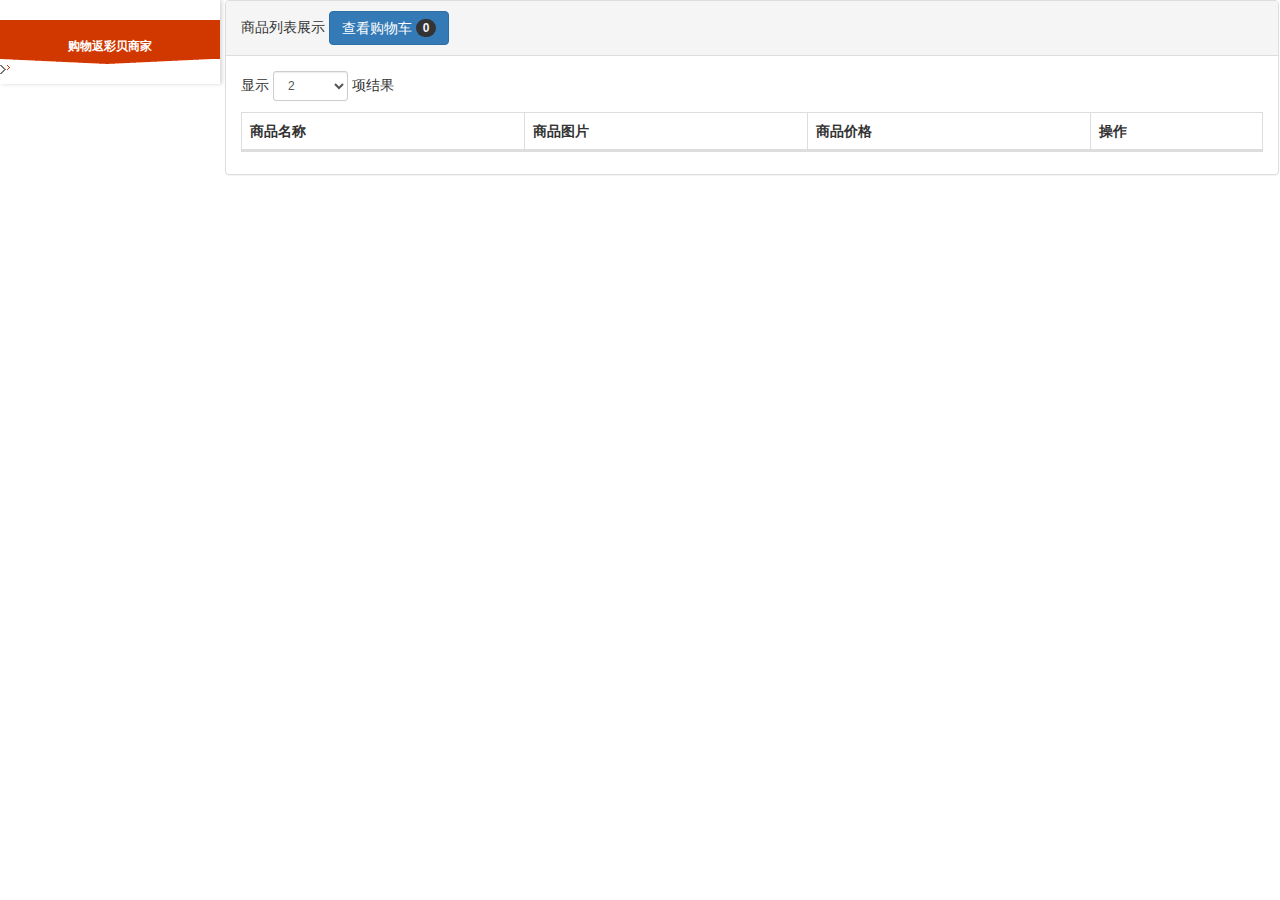
<file: shop-1904B/shop-web/target/shop-web/index.html>
<!DOCTYPE html>
<html>

<head>
    <meta charset="UTF-8">
    <title>jQuery常用电商导航</title>

    <link type="text/css" href="css/style.css" rel="stylesheet"/>
    <link rel="stylesheet" href="commons/bootstrap/css/bootstrap.min.css">
    <link href="commons/datatable/DataTables-1.10.18/css/dataTables.bootstrap.min.css" rel="stylesheet"/>

    <script type="text/javascript" src="js/jquery.min.js"></script>
    <script src="commons/bootstrap/js/bootstrap.min.js"></script>
    <script type="text/javascript" src="commons/datatable/DataTables-1.10.18/js/jquery.dataTables.min.js"></script>
    <script type="text/javascript" src="commons/datatable/DataTables-1.10.18/js/dataTables.bootstrap.min.js"></script>
    <script type="text/javascript" src="commons/dateFormat.js"></script>

</head>

<body>
<!--左侧菜单-->
<div class="sec-mainL left" style="width: 220px">
    <div class="mainL-hd-box">
        <h2 class="mainL-hd"><a href="#">购物返彩贝商家</a></h2>
    </div>
    <!--菜单列表-->
    <ul class="sec-mainNav">

    </ul>
</div>
<div  style="margin-left:20px;width: 80%" class="left">
            <div class="row" id="categoryShow"></div>
            <div class="row" id="brandShow"></div>
            <div class="row">

                <div class="panel panel-default">
                    <!-- Default panel contents -->
                    <div class="panel-heading">
                        商品列表展示
                        <button class="btn btn-primary" type="button" onclick="intoCart()">
                            查看购物车 <span class="badge" id="cartNum">0</span>
                        </button>
                    </div>
                    <div class="panel-body">
                        <table id="productTable" class="table table-bordered table-striped"></table>
                    </div>
                </div>

            </div>

</div>
<script>
    function intoCart() {
        $.ajax({
            url:"http://localhost:9094/carts/toCart",
            dataType:"json",
            type:"get",
            async:false,
            success:function (result) {
                if(result.code==200){
                    window.open("/carts/carts.html","_blank");
                }
            }
        })
    }
</script>
<script type="text/javascript">
    var  allCateList=[];
    var token="";
       if(sessionStorage.getItem("token")){
           token=sessionStorage.getItem("token");
       }
    $(function () {
        $.ajaxSetup({ //发送请求前触发
            contentType:"application/x-www-form-urlencoded;charset=utf-8",
            complete: function (XMLHttpRequest,textStatus) {
                var nologin=XMLHttpRequest.getResponseHeader("NOLONGIN");
               // alert("返回的状态马："+nologin);
                if (nologin=="5006" ) {
                    window.location.href="/login/index.html";
                }
            },
            beforeSend: function (xhr) { //可以设置自定义标头
               // alert("获取的token值:"+token);
                xhr.setRequestHeader('token', token);
            }
        });

        $.ajax({
            url:"http://localhost:9094/carts/test",
            dataType:"json",
            type:"post",
            success:function(res){
                $("#cartNum").html(res.data)
            }
        })


        intiCategory();
        var $top = $('.sec-mainNav').offset().top + $('.sec-mainNav').height()
        //左侧导航动画
        $('.sec-mainNav li').on('mouseenter', function () {
            var cateAndBrandHtml='<div class="menu-panel">';
            //大类别ID
            var pid=$(this).attr("pid");
            //查询该大类别下的所有小类别
            var cateHtml=queryCateByPid(pid);
            cateAndBrandHtml+=cateHtml;
            //查询该类别下的品牌
            var brandHtml=queryBrandByCateId(pid);
            cateAndBrandHtml+=brandHtml;
            cateAndBrandHtml+='<a href="" class="menu-panel-btn"><span>查看全部商家</span> <em></em></a>';
             cateAndBrandHtml+='</div>';
             $(this).append(cateAndBrandHtml)
            var $height = $(this).offset().top + $(this).find('.menu-panel').outerHeight();
            $(this).find('.menu-panel').show();
            if ($height - $top >= 0) {
                $(this).find('.menu-panel').css({
                    top: -($height - $top) + 'px'
                })
            }
        });
        $('.sec-mainNav li').on('mouseleave', function () {
            $(this).find('.menu-panel').hide();
        });

    });

    function intiCategory() {
        $.ajax({
            url: "http://localhost:8090/categorys",
            dataType: "json",
            type: "get",
            async: false,
            success: function (result) {
                if (result.code == 200) {
                    var data = result.data;
                    allCateList=data;
                    var cateHtml = "";
                    for (var i = 0; i < data.length; i++) {
                        cateHtml += '<li pid="'+data[i].id+'">';
                        cateHtml += '<h3>' + data[i].name + '</h3>'
                        cateHtml += '<div class="menu-tab">'
                        var children = data[i].children;
                        for (var j = 0; j < children.length; j++) {
                           if(j<3){
                               cateHtml += ' <a href="javascript:void(0)">' + children[j].name + '</a>';
                           }else{
                               break;
                           }
                        }
                        cateHtml += '<div class="fix"></div>';
                        cateHtml += '</div>';
                        cateHtml += '<span class="menu-more">更多</span>';
                        cateHtml += '</li>';
                    }
                    $(".sec-mainNav").html(cateHtml);
                }

            }

        })
    }
    //根据商品类别的大类拼出小类
    function  queryCateByPid(pid) {
        var cateHtml=' <div class="menu-panel-hd">';
         cateHtml+=' <h4>热门分类</h4>';
         cateHtml+='  <div class="sub-group">';
            for(var i=0;i<allCateList.length;i++){
                if(pid == allCateList[i].id){
                    var children=allCateList[i].children;
                    for(var j=0;j<children.length;j++){
                        cateHtml+='<a href="javascript:void(0)" pcateId="'+pid+'" cateId="'+children[j].id+'" onclick="onclickCateOrBrand(this)">'+children[j].name+'</a>';
                    }
                    break;
                }
            }
        cateHtml+='</div>';
        cateHtml+='</div>';
        return cateHtml;
    }

    /**
     * 查询品牌信息
     */
    function queryBrandByCateId(pid){
        var brandHtml='<div class="menu-panel-bd">';
        brandHtml+="<ul>";
            $.ajax({
                url:"http://localhost:9091/brands/"+pid,
                dataType:"json",
                type:"get",
                async:false,
                success:function (result) {
                        if(result.code == 200){
                            var data=result.data;
                            for(var i=0;i<data.length;i++){
                                brandHtml+=" <li>";
                                brandHtml+='<a href="javascript:void(0)" pcateId="'+pid+'" brandId="'+data[i].brandId+'" onclick="onclickCateOrBrand(this)"><img src="'+data[i].brandLogo+'" /></a> ';
                                brandHtml+=" </li>";
                            }
                        }
                }

            })
        brandHtml+="</ul>";
        brandHtml+="</div>";
        return brandHtml;
    }

    var productTable=$("#productTable").DataTable({
        "autoWidth":true, //自适应宽度
        "info":false,//展示表格左下角信息,分页栏
        "lengthChange":true,//是否改变每页展示的条数
        "searching":false,
        "lengthMenu": [ 2, 5, 10 ],
        "ordering": false,//是否允许排序
        "paging": true,//是否允许开启本地分页
        "processing": true,//是否先处理状态
        "serverSide": true,//true是服务器模式，false是客户端模式
        //如何和后台进行交互并展示
        "ajax":{
            url:"http://localhost:9092/products",
            type:"post",
            "dataSrc":function (result) {
                return result.data.data;
            }
        },
        //数据如何展示到表格中
        "columns":[
            {"data":"name","title":"商品名称"},
            {"data":"mainImg","title":"商品图片",render:function (data, type, row, meta) {
                    if(data!=null){
                        return '<img src="'+data+'" width="80px" title="'+row.subtitle+'"/>';
                    }else{
                        return "";
                    }
                }},
            {"data":"price","title":"商品价格"},
            {"data":"id","title":"操作",render:function (data, type, row, meta){
                return '<button class="btn btn-primary" type="button" onclick="addCarts('+data+')">加入购物车</button>';
                }}
        ],
        "language":{
            "url":"commons/datatable/Chinese.json"
        }

    })
    //加入购物车
    function addCarts(productId){
        $.ajax({
            url:"http://localhost:9094/carts/addCart",
            dataType:"json",
            type:"post",
            data:{
                "productId":productId
            },
            success:function (result) {
                if(result.code == 200){
                    $("#cartNum").html(result.data);
                    alert("添加购物车成功");
                }
            }
        })
    }
    /**
     * 点击类型触发的事件
     * @param obj
     */
    function  onclickCateOrBrand(obj) {
            var pid=$(obj).attr("pcateId");
            var cateId=$(obj).attr("cateId");
            var brandId=$(obj).attr("brandId");
            if(typeof (cateId) == "undefined"){
                cateId=null;
            }
            if(typeof (brandId) == "undefined"){
                brandId=null;
            }
            queryCateRightShow(pid,cateId);
            brandRightShow(pid,brandId);
            searchProductList();
    }



    //拼接品牌的数据
    function brandRightShow(pid,brandId){
        var brandHtml='<div class="menu-panel-bd">';
        brandHtml+="<ul>";
        $.ajax({
            url:"http://localhost:9091/brands/"+pid,
            dataType:"json",
            type:"get",
            async:false,
            success:function (result) {
                if(result.code == 200){
                    var data=result.data;
                    for(var i=0;i<data.length;i++){
                        brandHtml+='<li>';
                        if(brandId == data[i].brandId){
                            brandHtml+='<a  class="aclass"  href="javascript:void(0)" pcateId="'+pid+'" brandId="'+data[i].brandId+'"  onclick="clickBrand(this)"><img src="'+data[i].brandLogo+'" /></a> ';
                        }else {
                            brandHtml+='<a href="javascript:void(0)" pcateId="'+pid+'" brandId="'+data[i].brandId+'" onclick="clickBrand(this)"><img src="'+data[i].brandLogo+'" /></a> ';
                        }
                        brandHtml+=" </li>";
                    }
                }
            }

        })
        brandHtml+="</ul>";
        brandHtml+="</div>";
        $("#brandShow").html(brandHtml);
    }
    //根据商品类别的大类拼出小类
    function  queryCateRightShow(pid,cateId) {
        var cateHtml='<div class="menu-panel-hd">';
        cateHtml+=' <h4>热门分类</h4>';
        cateHtml+='  <div class="sub-group">';
        for(var i=0;i<allCateList.length;i++){
            if(pid == allCateList[i].id){
                var children=allCateList[i].children;
                for(var j=0;j<children.length;j++){
                    if(children[j].id == cateId){
                        cateHtml+='<a class="aclass" href="javascript:void(0)" pcateId="'+pid+'" cateId="'+children[j].id+'" onclick="clickCategory(this)">'+children[j].name+'</a>';
                    }else{
                        cateHtml+='<a href="javascript:void(0)" pcateId="'+pid+'" cateId="'+children[j].id+'" onclick="clickCategory(this)">'+children[j].name+'</a>';

                    }
                }
                break;
            }
        }
        cateHtml+='</div>';
        cateHtml+='</div>';
        $("#categoryShow").html(cateHtml);
    }

    function clickBrand(obj) {
        //首先切换样式
        var allLi=$(obj).parent(0).siblings();
        allLi.each(function(){
            $(this).find("a").removeClass("aclass");
        })
        $(obj).addClass("aclass");
        searchProductList();
    }

    
    function  clickCategory(obj) {
        //首先切换样式
        var allLi=$(obj).siblings();
        allLi.each(function(){
            $(this).removeClass("aclass");
        })
        $(obj).addClass("aclass");
        searchProductList();
    }

    function searchProductList() {
        var pid="";
        var cateId="";
        var brandId="";
        $(".aclass").each(function () {
            var ppcateId=$(this).attr("pcateId");
            if(typeof (ppcateId) != "undefined"){
                pid=ppcateId;
            }
            var sId=$(this).attr("cateId");
            if(typeof (sId) != "undefined"){
                cateId=sId;
            }
            var sbId=$(this).attr("brandId");
            if(typeof (sbId) != "undefined"){
                brandId=sbId;
            }
        });
        var findCateId="";

        if(cateId == ""){
            findCateId=pid;
        }else{
            findCateId=cateId;
        }

        //加载到数据列表中
        var parameter={};
        parameter.brandId=brandId;
        parameter.cateId=findCateId;
        productTable.settings()[0].ajax.data=parameter;
        productTable.ajax.reload();

    }

</script>

</body>
</html>
</file>
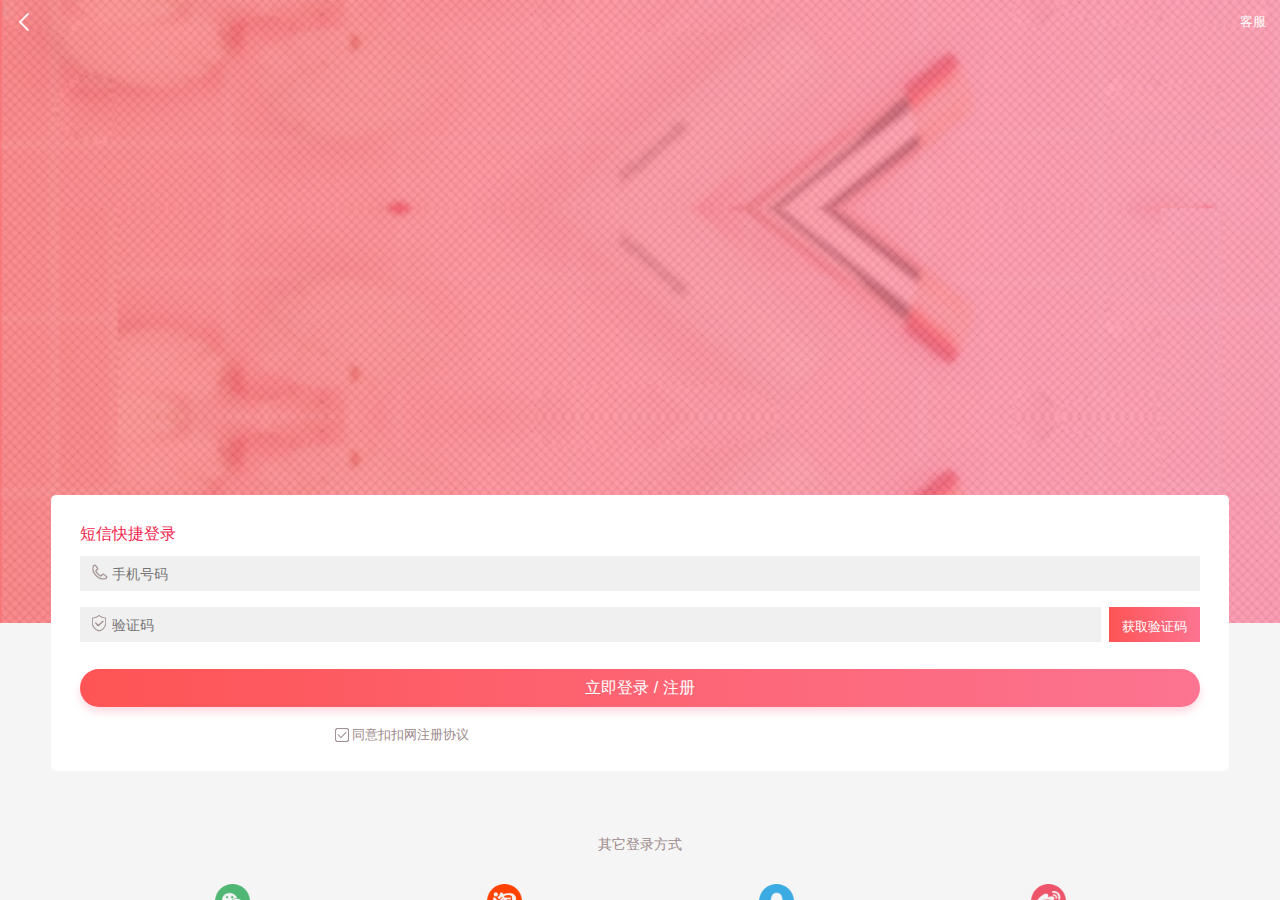
<file: shop-1904B/shop-web/target/shop-web/login/index.html>
<!DOCTYPE html>
<html lang="en">
<head>
	<meta charset="UTF-8">
	<title>手机app通用模板jQuery手机验证码登录表单</title>
	<meta content="width=device-width,initial-scale=1.0,maximum-scale=1.0,user-scalable=0" name="viewport" />
	<meta content="yes" name="apple-mobile-web-app-capable" />
	<meta content="black" name="apple-mobile-web-app-status-bar-style" />
	<meta content="telephone=no" name="format-detection" />
	<link href="css/style.css" rel="stylesheet" type="text/css" />
</head>
<body>
<!--

* 17素材vip建站专区模块代码
* 详尽信息请看官网：http://www.17sucai.com/pins/vip
*
* Copyright , 温州易站网络科技有限公司版权所有
*
* 请尊重原创，未经允许请勿转载。
* 在保留版权的前提下可应用于个人或商业用途

-->
<section class="aui-flexView">
	<header class="aui-navBar aui-navBar-fixed">
		<a href="javascript:;" class="aui-navBar-item">
			<i class="icon icon-return"></i>
		</a>
		<div class="aui-center">
			<span class="aui-center-title"></span>
		</div>
		<a href="javascript:;" class="aui-navBar-item" >
			客服
		</a>
	</header>
	<section class="aui-scrollView">
		<div class="aui-ver-head">
			<img src="images/head.png" alt="">
		</div>
		<div class="aui-ver-form">
			<h2>短信快捷登录</h2>
			<div class="aui-flex">
				<div class="aui-flex-box">
					<i class="icon icon-phone"></i>
					<input id="phone1" type="text" autocomplete="off" placeholder="手机号码" >
				</div>
			</div>
			<div class="aui-flex">
				<div class="aui-flex-box">
					<i class="icon icon-code"></i>
					<input id="code1" type="text" autocomplete="off" placeholder="验证码">
				</div>
				<div class="aui-button-code">
					<input id="btnSendCode1" type="button" class="btn btn-default" value="获取验证码" onClick="sendMessage1()" />
				</div>
			</div>
			<div class="aui-ver-button">
				<button onClick="binding()">立即登录 / 注册</button>
			</div>
			<div class="aui-cell-box">
				<label class="cell-right">
					<input type="checkbox" value="1" name="checkbox" checked="checked">
					<i class="cell-checkbox-icon"></i>
					<em>同意扣扣网注册协议</em>
				</label>
			</div>

		</div>
		<div class="aui-login-box">
			<h2>其它登录方式</h2>
		</div>
		<div class="aui-palace">
			<a href="javascript:;" class="aui-palace-grid">
				<div class="aui-palace-grid-icon">
					<img src="images/icon-sc1.png" alt="">
				</div>
				<div class="aui-palace-grid-text">
					<h2>微信</h2>
				</div>
			</a>
			<a href="javascript:;" class="aui-palace-grid">
				<div class="aui-palace-grid-icon">
					<img src="images/icon-sc2.png" alt="">
				</div>
				<div class="aui-palace-grid-text">
					<h2>淘宝</h2>
				</div>
			</a>
			<a href="javascript:;" class="aui-palace-grid">
				<div class="aui-palace-grid-icon">
					<img src="images/icon-sc3.png" alt="">
				</div>
				<div class="aui-palace-grid-text">
					<h2>腾讯</h2>
				</div>
			</a>
			<a href="javascript:;" class="aui-palace-grid">
				<div class="aui-palace-grid-icon">
					<img src="images/icon-sc4.png" alt="">
				</div>
				<div class="aui-palace-grid-text">
					<h2>微博</h2>
				</div>
			</a>
		</div>

	</section>
</section>
</body>
<script type="text/javascript" src="js/jquery.min.js"></script>
<script type="text/javascript">
	var phoneReg = /(^1[3|4|5|7|8]\d{9}$)|(^09\d{8}$)/;
	var count = 60;
	var InterValObj1;
	var curCount1;
	function sendMessage1() {
		curCount1 = count;
		var phone = $.trim($('#phone1').val());
		if (!phoneReg.test(phone)) {
			alert(" 请输入有效的手机号码");
			return false;
		}

		$("#btnSendCode1").attr("disabled", "true");
		$("#btnSendCode1").val( + curCount1 + "秒再获取");
		InterValObj1 = window.setInterval(SetRemainTime1, 2000);
		$.ajax({
			url:"http://localhost:9093/logins/"+phone,
			dataType:"json",
			type:"get",

			success:function (result) {
				if(result.code==200){
				    alert("验证码发送成功，请查收.");
				}else{
				    alert("手机号有误或者网络连接异常");
				}
            }
		})
	}
	function SetRemainTime1() {
		if (curCount1 == 0) {
			window.clearInterval(InterValObj1);
			$("#btnSendCode1").removeAttr("disabled");
			$("#btnSendCode1").val("重新发送");
		}
		else {
			curCount1--;
			$("#btnSendCode1").val( + curCount1 + "秒再获取");
		}
	}

	function binding(){
        curCount1 = count;
        var phone = $.trim($('#phone1').val());
        if (!phoneReg.test(phone)) {
            alert(" 请输入有效的手机号码");
            return false;
        }
		var checkCode=$.trim($('#code1').val());
        if(checkCode == null || checkCode == ""){
            alert("请输入验证码");
            return false;
		}
		$.ajax({
            url:"http://localhost:9093/logins",
            dataType:"json",
            type:"post",
            data:{
                "phone":phone,
                "checkCode":checkCode
            },
            success:function (result) {
                if(result.code==200){
                    alert(result.msg);
                    sessionStorage.setItem("token",result.data);
                    window.location.href="/index.html";
                }else{
                    alert(result.msg);
                }
            }
		})
	}
</script>

</html>
</file>
<file: shop-1904B/shop-web/target/shop-web/css/style.css>
@charset "utf-8";
* {
	margin: 0;
	padding: 0;
}

body,
html {
	height: 100%;
	font: 12px/1.5 Tahoma, Helvetica, Arial, sans-serif;
}
.aclass {
	border: 1px solid deeppink;
}
ul {
	list-style: none;
}

img {
	border: 0 none;
	vertical-align: bottom;
}

a {
	text-decoration: none;
}

.left {
	float: left;
}

.right {
	float: right;
}
/**左侧菜单**/

.sec-mainL {
	width: 211px;
	box-shadow: 2px 0 4px #D5D5D5;
	position: relative;
	z-index: 5;
}

.mainL-hd-box {
	padding-bottom: 5px;
	background: url(../img/index.png) no-repeat 0 39px;
}

.mainL-hd {
	height: 39px;
	line-height: 39px;
	text-align: center;
	cursor: pointer;
	background: #D03800;
}

.mainL-hd a {
	color: #fff;
	font-weight: bold;
	font-size: 12px;
}

.mainL-hd a:before {
	content: "";
	display: inline-block;
	/*width:px;*/
	/*height:px;*/
	background: url(../img/iconsB.png) no-repeat -73px 0;
}
/**菜单列表**/

.sec-mainNav>li {
	padding: 10px 19px 36px;
	position: relative;
	background: #F0F0F0;
	cursor: pointer;
	z-index: 4;
}

.sec-mainNav>li:nth-child(2n) {
	background: #FFF;
}

.sec-mainNav>li h3 {
	font-size: 12px;
}

.sec-mainNav>li.hover {
	background: #545651;
}

.sec-mainNav>li.hover h3,
.sec-mainNav>li.hover .menu-tab a {
	color: #fff;
}

.sec-mainNav li .menu-tab {
	margin-top: 5px;
}

.sec-mainNav li .menu-tab a {
	float: left;
	margin-right: 6px;
	color: #888;
}

.sec-mainNav li .menu-more {
	position: absolute;
	display: block;
	width: 6px;
	height: 9px;
	right: 19px;
	top: 28px;
	line-height: 999;
	overflow: hidden;
	background: url(../img/index.png) no-repeat 0 -6px;
}
/**二级菜单**/

.menu-panel {
	position: absolute;
	width: 446px;
	padding: 18px 34px;
	/*display:;*/
	top: 0;
	left: 210px;
	z-index: 5;
	box-shadow: inset 2px 0 5px 0 #D5D5D5, 2px 0 3px #E8E8E8;
	background: #fff;
	display: none;
}

.menu-panel h4 {
	font-family: "Microsoft YaHei", "微软雅黑", "黑体";
	font-size: 14px;
	color: #e64e3e;
	margin-bottom: 9px;
}

.menu-panel-hd {
	border-bottom: 1px dotted #E2E2E2;
	padding-bottom: 12px;
	margin-bottom: 14px;
	line-height: 1.5;
}

.sub-group a {
	color: #555;
	display: inline-block;
	margin-right: 16px;
}

.sub-group a:hover {
	color: #E64E3E;
	text-decoration: underline;
}

.menu-panel-bd li {
	float: left;
	width: 88px;
	height: 56px;
	border: 1px solid #EDEEEF;
	margin: 0 0 -1px -1px;
	background-color: #FFF;
}

.menu-panel-bd li a {
	display: block;
	text-align: center;
}

.menu-panel-bd li a img {
	width: 80px;
	height: 27px;
	margin-top: 14px;
}

.menu-panel-btn {
	display: inline-block;
	height: 25px;
	line-height: 25px;
	margin-top: 15px;
	padding: 0 10px;
	color: #FFF;
	background-color: #E64E3E;
}

.menu-panel-btn em {
	width: 0;
	height: 0;
	margin-left: 6px;
	overflow: hidden;
	font-size: 0;
	display: inline-block;
	border-width: 4px;
	border-color: transparent transparent transparent #FFF;
	border-style: dashed dashed dashed solid;
}
/**中间部分**/

.sec-mainM {
	width: 666px;
	position: relative;
	z-index: 3;
}
</file>
<file: shop-1904B/shop-web/target/shop-web/login/css/style.css>
/*
<!--

* 17素材vip建站专区模块代码
* 详尽信息请看官网：http://www.17sucai.com/pins/vip
*
* Copyright , 温州易站网络科技有限公司版权所有
*
* 请尊重原创，未经允许请勿转载。
* 在保留版权的前提下可应用于个人或商业用途

-->
*/
html,body {
    color: #333;
    margin: 0;
    height: 100%;
    font-family: "Myriad Set Pro","Helvetica Neue",Helvetica,Arial,Verdana,sans-serif;
    -webkit-font-smoothing: antialiased;
    -moz-osx-font-smoothing: grayscale;
    font-weight: normal;
}

* {
    -webkit-box-sizing: border-box;
    -moz-box-sizing: border-box;
    box-sizing: border-box;
}

a {
    text-decoration: none;
    color: #000;
}

a, label, button, input, select {
    -webkit-tap-highlight-color: rgba(0, 0, 0, 0);
}

img {
    width: 100%;
    height: auto;
    display: block;
    border: 0;
}

body {
    background: #f5f5f5;
    color: #666;
}

html, body, div, dl, dt, dd, ol, ul, li, h1, h2, h3, h4, h5, h6, p, blockquote, pre, button, fieldset, form, input, legend, textarea, th, td {
    margin: 0;
    padding: 0;
}

a {
    text-decoration: none;
    color: #08acee;
}

button {
    outline: 0;
}

img {
    border: 0;
}

button,input,optgroup,select,textarea {
    margin: 0;
    font: inherit;
    color: inherit;
    outline: none;
}

li {
    list-style: none;
}

a {
    color: #666;
}

.clearfix::after {
    clear: both;
    content: ".";
    display: block;
    height: 0;
    visibility: hidden;
}

.clearfix {
}

.divHeight {
    width: 100%;
    height: 10px;
    background: #f5f5f5;
    position: relative;
    overflow: hidden;
}

.r-line {
    position: relative;
}

.r-line:after {
    content: '';
    position: absolute;
    z-index: 0;
    top: 0;
    right: 0;
    height: 100%;
    border-right: 1px solid #D9D9D9;
    -webkit-transform: scaleX(0.5);
    transform: scaleX(0.5);
    -webkit-transform-origin: 100% 0;
    transform-origin: 100% 0;
}

.b-line {
    position: relative;
}

.b-line:after {
    content: '';
    position: absolute;
    z-index: 2;
    bottom: 0;
    left: 0;
    width: 100%;
    height: 1px;
    border-bottom: 1px solid #e2e2e2;
    -webkit-transform: scaleY(0.5);
    transform: scaleY(0.5);
    -webkit-transform-origin: 0 100%;
    transform-origin: 0 100%;
}

.aui-flex {
    display: -webkit-box;
    display: -webkit-flex;
    display: flex;
    -webkit-box-align: center;
    -webkit-align-items: center;
    align-items: center;
    padding: 15px;
    position: relative;
}

.aui-flex-box {
    -webkit-box-flex: 1;
    -webkit-flex: 1;
    flex: 1;
    min-width: 0;
    font-size: 14px;
    color: #333;
}

/* 必要布局样式css */
.aui-flexView {
    width: 100%;
    height: 100%;
    margin: 0 auto;
    display: -webkit-box;
    display: -webkit-flex;
    display: -ms-flexbox;
    display: flex;
    -webkit-box-orient: vertical;
    -webkit-box-direction: normal;
    -webkit-flex-direction: column;
    -ms-flex-direction: column;
    flex-direction: column;
}

.aui-scrollView {
    width: 100%;
    height: 100%;
    -webkit-box-flex: 1;
    -webkit-flex: 1;
    -ms-flex: 1;
    flex: 1;
    overflow-y: auto;
    overflow-x: hidden;
    -webkit-overflow-scrolling: touch;
    position: relative;
    margin-top: -44px;
}

.aui-navBar {
    height: 44px;
    position: relative;
    display: -webkit-box;
    display: -webkit-flex;
    display: -ms-flexbox;
    display: flex;
    z-index: 102;
    background: none;
}

.aui-navBar-item {
    height: 44px;
    min-width: 25%;
    -webkit-box-flex: 0;
    -webkit-flex: 0 0 25%;
    -ms-flex: 0 0 25%;
    flex: 0 0 25%;
    padding: 0 0.9rem;
    display: -webkit-box;
    display: -webkit-flex;
    display: -ms-flexbox;
    display: flex;
    -webkit-box-align: center;
    -webkit-align-items: center;
    -ms-flex-align: center;
    align-items: center;
    font-size: 0.7rem;
    white-space: nowrap;
    overflow: hidden;
    color: #808080;
    position: relative;
}

.aui-navBar-item:first-child {
    -webkit-box-ordinal-group: 2;
    -webkit-order: 1;
    -ms-flex-order: 1;
    order: 1;
    margin-right: -25%;
    font-size: 0.9rem;
    font-weight: bold;
}

.aui-navBar-item:last-child {
    -webkit-box-ordinal-group: 4;
    -webkit-order: 3;
    -ms-flex-order: 3;
    order: 3;
    -webkit-box-pack: end;
    -webkit-justify-content: flex-end;
    -ms-flex-pack: end;
    justify-content: flex-end;
    color: #fff;
    font-size: 0.82rem;
}

.aui-center {
    -webkit-box-ordinal-group: 3;
    -webkit-order: 2;
    -ms-flex-order: 2;
    order: 2;
    display: -webkit-box;
    display: -webkit-flex;
    display: -ms-flexbox;
    display: flex;
    -webkit-box-pack: center;
    -webkit-justify-content: center;
    -ms-flex-pack: center;
    justify-content: center;
    -webkit-box-align: center;
    -webkit-align-items: center;
    -ms-flex-align: center;
    align-items: center;
    height: 44px;
    width: 50%;
    margin-left: 25%;
}

.aui-center-title {
    text-align: center;
    width: 100%;
    white-space: nowrap;
    overflow: hidden;
    display: block;
    text-overflow: ellipsis;
    font-size: 0.95rem;
    color: #333;
}

.icon {
    width: 20px;
    height: 20px;
    display: block;
    border: none;
    float: left;
    background-size: 20px;
    background-repeat: no-repeat;
}

.icon-return {
    background-image: url('[data-uri]');
}

.m-slider {
    overflow-x: hidden;
    width: 100%;
    position: relative;
}

.slider-wrapper {
    display: -webkit-box;
    display: -webkit-flex;
    display: -ms-flexbox;
    display: flex;
    width: 100%;
    height: 100%;
    -webkit-transform: translate3d(0px, 0px, 0px);
    transform: translate3d(0px, 0px, 0px);
    position: relative;
    z-index: 1;
    -webkit-transition-property: -webkit-transform;
    transition-property: -webkit-transform;
    transition-property: transform;
    transition-property: transform, -webkit-transform;
}

.slider-item {
    width: 100%;
    height: 100%;
    -webkit-flex-shrink: 0;
    -ms-flex-negative: 0;
    flex-shrink: 0;
    background: #f6f6f6;
}

.slider-item img {
    width: 100%;
    height: auto;
    display: block;
    border: none;
}

.slider-pagination {
    text-align: right;
    position: absolute;
    width: 100%;
    z-index: 2;
    right: 0;
    bottom: 10px;
    pointer-events: none;
    display: -webkit-box;
    display: -webkit-flex;
    display: -ms-flexbox;
    display: flex;
    -webkit-box-align: end;
    -webkit-align-items: flex-end;
    -ms-flex-align: end;
    align-items: flex-end;
    -webkit-box-pack: center;
    -webkit-justify-content: center;
    -ms-flex-pack: center;
    justify-content: center;
}

.slider-pagination > .slider-pagination-item {
    margin: 0 .25rem;
    width: 8px;
    height: 8px;
    display: inline-block;
    border-radius: 100%;
    background-color: rgba(255,255,255,0.4);
}

.slider-pagination > .slider-pagination-item.slider-pagination-item-active {
    background-color: #fff;
    border-radius: 100%;
}

.aui-palace {
    padding: 1.5rem 0;
    position: relative;
    overflow: hidden;
    width: 85%;
    margin: 0 auto;
}

.aui-palace-grid {
    position: relative;
    float: left;
    padding: 1px;
    width: 25%;
    box-sizing: border-box;
    margin: 5px 0;
}

.aui-palace-grid-icon {
    width: 35px;
    height: 35px;
    margin: 0 auto;
}

.aui-palace-grid-icon img {
    display: block;
    width: 100%;
    height: 100%;
    border: none;
}

.aui-palace-grid-text {
    display: block;
    text-align: center;
    color: #333;
    font-size: 0.85rem;
    white-space: nowrap;
    text-overflow: ellipsis;
    overflow: hidden;
    padding-top: 0.2rem;
}

.aui-palace-grid-text h2 {
    font-size: 0.8rem;
    font-weight: normal;
    color: #9d8b8b;
}

.m-actionsheet {
    text-align: center;
    position: fixed;
    bottom: 0;
    left: 0;
    width: 100%;
    z-index: 1000;
    background-color: #EFEFF4;
    -webkit-transform: translate(0, 100%);
    transform: translate(0, 100%);
    -webkit-transition: -webkit-transform .3s;
    transition: -webkit-transform .3s;
    transition: transform .3s;
    transition: transform .3s, -webkit-transform .3s;
}

.mask-black {
    background-color: rgba(0, 0, 0, 0.4);
    position: fixed;
    z-index: 500;
    bottom: 0;
    right: 0;
    left: 0;
    top: 0;
    display: -webkit-box;
    display: -webkit-flex;
    display: -ms-flexbox;
    display: flex;
    -webkit-box-pack: center;
    -webkit-justify-content: center;
    -ms-flex-pack: center;
    justify-content: center;
    -webkit-box-align: center;
    -webkit-align-items: center;
    -ms-flex-align: center;
    align-items: center;
    z-index: 998;
}

.actionsheet-action {
    display: block;
    margin-top: .15rem;
    font-size: 0.28rem;
    color: #555;
    height: 1rem;
    line-height: 1rem;
    background-color: #FFF;
}

.m-actionsheet {
    text-align: center;
    position: fixed;
    bottom: 0;
    left: 0;
    width: 100%;
    z-index: 10005;
    background-color: #ffffff;
    -webkit-transform: translate(0, 100%);
    transform: translate(0, 100%);
    -webkit-transition: -webkit-transform .3s;
    transition: -webkit-transform .3s;
    transition: transform .3s;
    transition: transform .3s, -webkit-transform .3s;
}

.actionsheet-toggle {
    -webkit-transform: translate(0, 0);
    transform: translate(0, 0);
}

.actionsheet-item {
    display: block;
    position: relative;
    font-size: 0.85rem;
    color: #555;
    height: 2rem;
    line-height: 2rem;
    background-color: #FFF;
}

.actionsheet-item {
    display: block;
    position: relative;
    font-size: 0.85rem;
    color: #555;
    height: 2rem;
    line-height: 2rem;
    background-color: #FFF;
}

.aui-coll-cancel a {
    height: 45px;
    line-height: 45px;
    font-size: 12px;
    background: #f9f9f9;
    display: block;
    text-align: center;
    width: 100%;
}

.aui-coll-share-img {
    width: 38px;
    height: 38px;
    margin: 0 auto;
}

.aui-coll-share-img img {
    width: 100%;
    height: auto;
    display: block;
    border: none;
}

.aui-coll-share-box {
    position: relative;
    overflow: hidden;
    padding: 10px 0;
}

.aui-coll-cancel a {
    height: 45px;
    line-height: 45px;
    font-size: 12px;
    background: #f9f9f9;
    display: block;
    text-align: center;
    width: 100%;
}

.aui-coll-share-item {
    position: relative;
    float: left;
    padding: 8px 10px;
    width: 33.333%;
    box-sizing: border-box;
    font-size: 12px;
    height: 85px;
}

.aui-rule {
    position: absolute;
    right: 0;
    top: 1rem;
    background: #54ca9a;
    border-radius: 50px 0 0 50px;
    font-size: 0.8rem;
    padding: 0.2rem 0.6rem;
    color: #fff;
}

.aui-ver-form {
    background: #fff;
    border-radius: 5px;
    width: 92%;
    margin: -8rem auto 4rem;
    position: relative;
    z-index: 2;
    padding: 1.8rem 1.8rem 4rem 1.8rem;
}

.icon-phone {
    position: absolute;
    left: 10px;
    top: 0.4rem;
    background-image: url('[data-uri]');
}

.icon-code {
    position: absolute;
    left: 10px;
    top: 0.45rem;
    background-size: 18px;
    background-image: url('[data-uri]');
}

.aui-ver-form .aui-flex-box {
    background: #f1f0f0;
    position: relative;
}

.aui-ver-form .aui-flex-box input {
    height: 2.2rem;
    line-height: 2.2rem;
    padding: 0.4rem 2rem;
    background: none;
    border: none;
    width: 100%;
}

.aui-ver-form h2 {
    font-size: 1rem;
    font-weight: normal;
    color: #f21e4e;
    margin-bottom: 0.2rem;
}

.aui-ver-form .aui-flex {
    padding: 0.5rem 0;
}

.aui-ver-button {
    margin-top: 1.2rem
}

.aui-ver-button button {
    background: -webkit-linear-gradient(left, #fe5455 , #fc7491);
    /* Safari 5.1 - 6.0 */
    background: -o-linear-gradient(right, #fe5455 , #fc7491);
    /* Opera 11.1 - 12.0 */
    background: -moz-linear-gradient(right, #fe5455 , #fc7491);
    /* Firefox 3.6 - 15 */
    background: linear-gradient(to right, #fe5455 , #fc7491);
    /* 标准的语法 */
    background-color: #fe5455;
    border-radius: 22px;
    color: #fff;
    border: none;
    width: 100%;
    height: 2.35rem;
    line-height: 2.35rem;
    font-size: 1rem;
    box-shadow: 0 5px 9px #fddae1;
}

.aui-button-code input {
    background: -webkit-linear-gradient(left, #fe5455 , #fc7491);
    /* Safari 5.1 - 6.0 */
    background: -o-linear-gradient(right, #fe5455 , #fc7491);
    /* Opera 11.1 - 12.0 */
    background: -moz-linear-gradient(right, #fe5455 , #fc7491);
    /* Firefox 3.6 - 15 */
    background: linear-gradient(to right, #fe5455 , #fc7491);
    /* 标准的语法 */
    background-color: #fe5455;
    color: #fff;
    border: none;
    border-left: 8px solid #fff;
    width: 100%;
    height: 2.2rem;
    line-height: 2.2rem;
    font-size: 0.8rem;
    padding: 0.1rem 0.8rem;
}

.aui-cell-box {
    width: 60%;
    position: absolute;
    left: 50%;
    margin-left: -28%;
    bottom: 10%;
}

.cell-right {
    -webkit-box-flex: 1;
    -webkit-flex: 1;
    -ms-flex: 1;
    flex: 1;
    width: 100%;
    min-height: 1rem;
    color: #cccccc;
    text-align: justify;
    font-size: 0.8rem;
    padding-right: 0.24rem;
    display: -webkit-box;
    display: -webkit-flex;
    display: -ms-flexbox;
    display: flex;
    -webkit-box-align: center;
    -webkit-align-items: center;
    -ms-flex-align: center;
    align-items: center;
    -webkit-box-pack: end;
    -webkit-justify-content: flex-end;
    -ms-flex-pack: end;
    justify-content: flex-end;
    padding-left: 2rem;
}

.cell-right p {
    color: #ccc;
    font-size: 0.8rem;
}

.cell-right em {
    color: #9c898b;
    font-style: normal;
    position: absolute;
    left: 42px;
}

.cell-right input[type="radio"], .cell-right input[type="checkbox"]:not(.m-switch) {
    -webkit-appearance: none;
    -moz-appearance: none;
    position: absolute;
    left: -9999em;
}

.cell-checkbox-icon {
    width: 16px;
    height: 16px;
    background-size: 16px;
    position: absolute;
    left: 1.5rem;
    background-image: url('[data-uri]');
}

.cell-right input[type="radio"] + .cell-radio-icon:after, .cell-right input[type="checkbox"]:not(.m-switch) + .cell-radio-icon:after, .cell-right input[type="radio"] + .cell-checkbox-icon:after, .cell-right input[type="checkbox"]:not(.m-switch) + .cell-checkbox-icon:after {
    font-family: 'YDUI-INLAY';
    font-size: .44rem;
    position: absolute;
    left: 1.5rem;
}

.cell-right input[type="radio"] + .cell-checkbox-icon:after, .cell-right input[type="checkbox"]:not(.m-switch) + .cell-checkbox-icon:after {
    content: ' ';
    color: #4CD864;
    display: none;
    position: absolute;
    left: 1.5rem;
    width: 16px;
    height: 18px;
    background-size: 16px;
}

.cell-right input[type="radio"]:checked + .cell-checkbox-icon:after, .cell-right input[type="checkbox"]:not(.m-switch):checked + .cell-checkbox-icon:after {
    color: #333333;
    background-image: url('[data-uri]');
    content: ' ';
    display: inline-block;
    position: absolute;
    left: 0.01rem;
    width: 16px;
    height: 16px;
    background-size: 16px;
}

.aui-login-box h2 {
    color: #9c898b;
    font-style: normal;
    font-weight: normal;
    font-size: 0.9rem;
    text-align: center;
}

@media (device-height: 480px) and (-webkit-min-device-pixel-ratio:2) {
    /* 兼容iphone4/4s */ .aui-ver-form {
    margin: -7rem auto 4rem;
    padding: 1.2rem 1.2rem 4rem 1.2rem;
}
}

@media (device-height: 568px) and (-webkit-min-device-pixel-ratio:2) {
    /* 兼容iphone5 */ .aui-ver-form {
    margin: -7rem auto 4rem;
    padding: 1.2rem 1.2rem 4rem 1.2rem;
}
}
</file>
